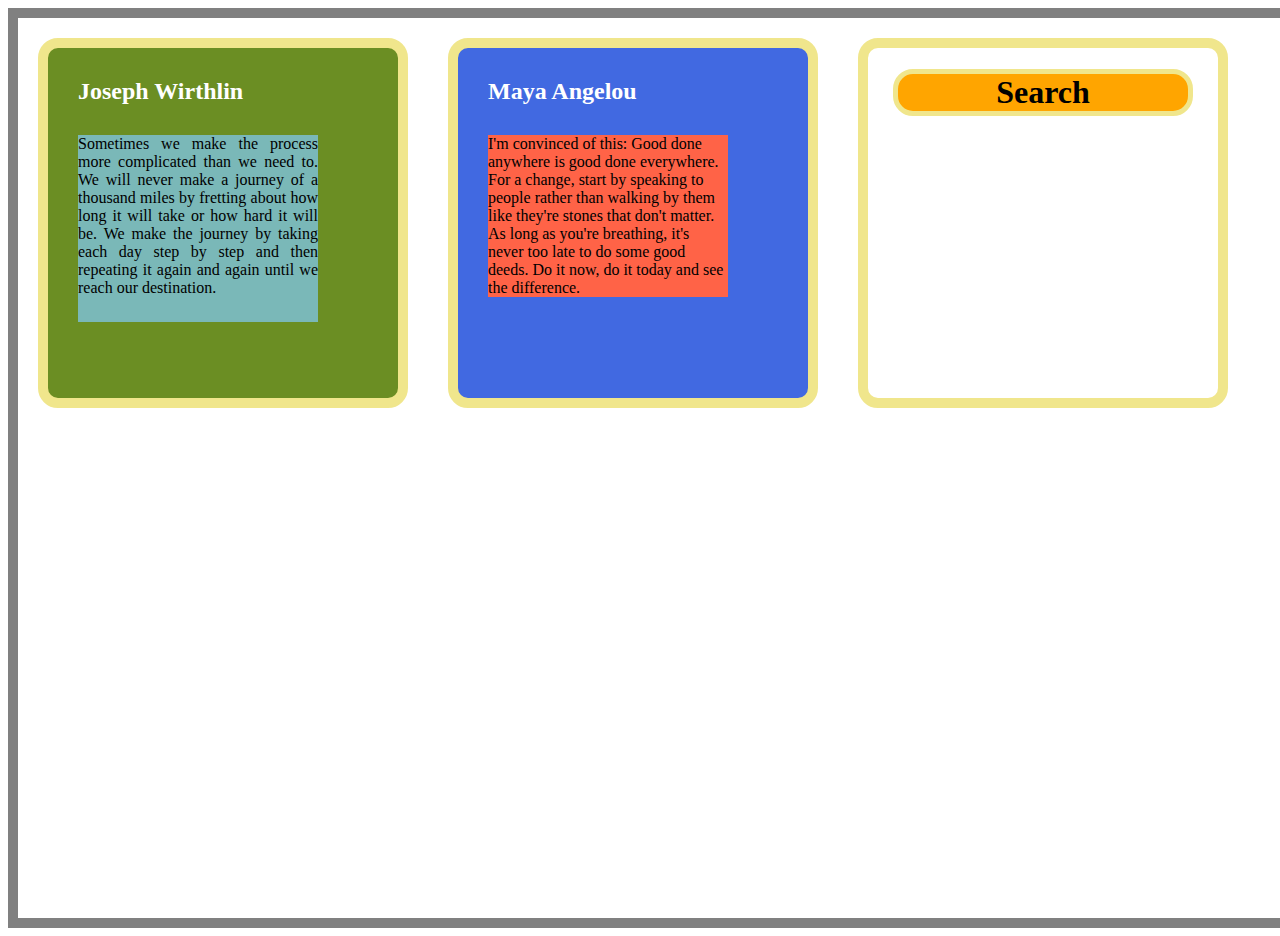
<file: Ex5_Manayan.html>
<!DOCTYPE html>
<html>
<head>
    <link rel="stylesheet" type="text/css" href="format5.css">
</head>
<body>
    <div id="outline">

    <div class="box1">
        <h2>Joseph Wirthlin </h2>
<div id="Pbox1">Sometimes we make the process more complicated than we need to. We will never make a
journey of a thousand miles by fretting about how long it will take or how hard it will be. We
make the journey by taking each day step by step and then repeating it again and again until we
reach our destination.</div>
    </div>
    
    <div class="box2">
         <h2>Maya Angelou</h2>
<div class="setOverflow">I'm convinced of this: Good done anywhere is good done everywhere. For a change, start by
speaking to people rather than walking by them like they're stones that don't matter. As long as
you're breathing, it's never too late to do some good deeds. Do it now, do it today and see the
difference.</div>
    </div>

<div class="box3">
    <a href ="output3.html"><h1>Search</h1></a>
</div>

</div>
</body>
</html>
</file>
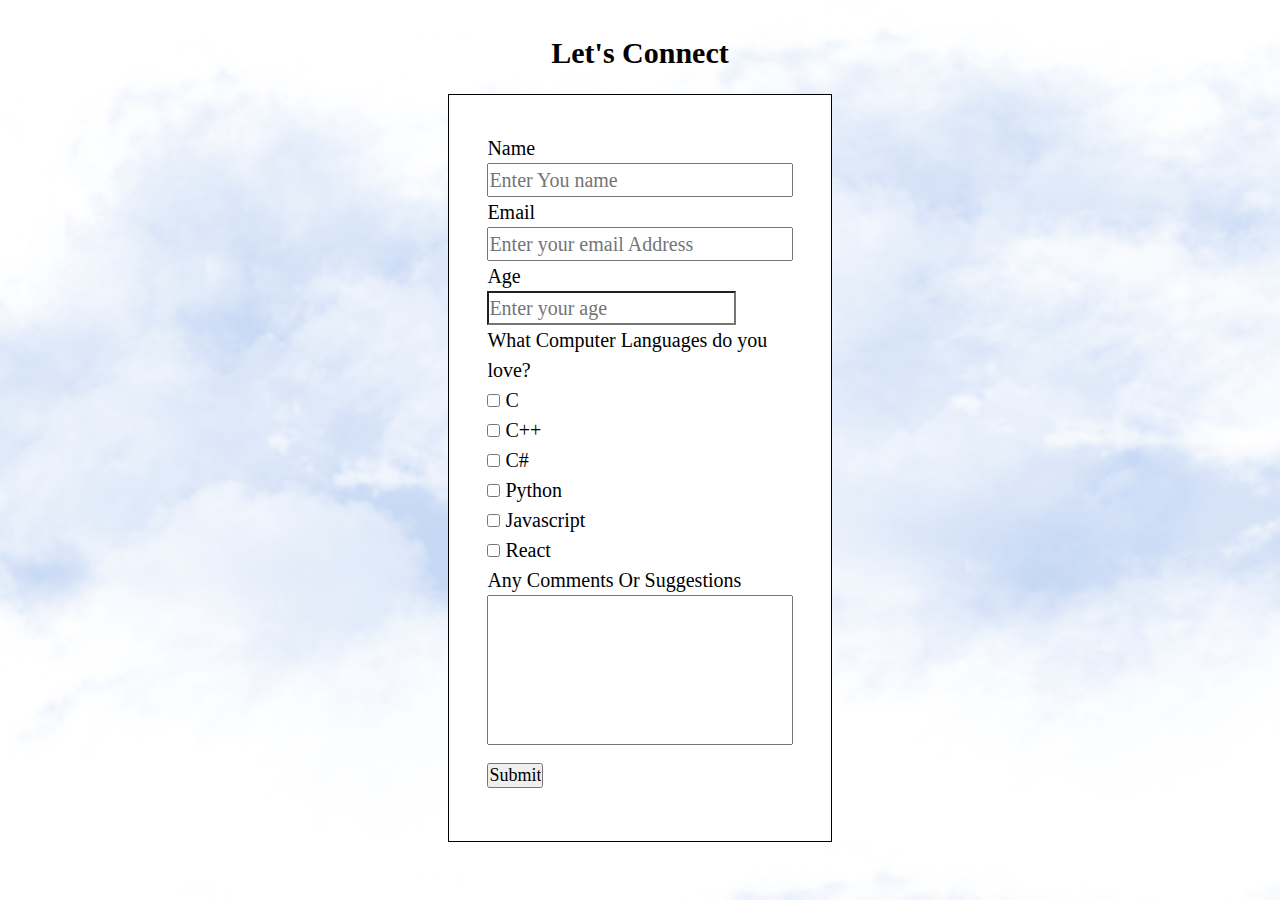
<file: Form.html>
<!DOCTYPE html>
<html>
    <head>
        <meta charset="UTF-8">
        <meta name="viewport" content="width=device-width, initial-scale=1.0">
        <title>
            I want to know more about you
        </title>
        
        <link rel="stylesheet" type="text/css" href="Format2.css">
    </head>
    <body>
        <header> <h1>Let's Connect</h1></header>
        <form action="index.html" method="GET">
            <label for="name">Name</label><br>
            <input type="textbox"  class="box" name="name" placeholder="Enter You name"><br>
            <label for="email">Email</label><br>
            <input type="textbox"  class="box" name="email" placeholder="Enter your email Address"><br>
            <label for="age">Age</label><br>
            <input type="number" id="age" name="age" placeholder="Enter your age"><br>
            What Computer Languages do you love?<br>
                <input type="checkbox" id="C" name="C" value="C"><!--C++-->
                <label for="C">C</label><br>
                <input type="checkbox" id="C++"><!--C++-->
                <label for="C++">C++</label><br>
                <input type="checkbox" id="C#"><!--C#-->
                <label for="C#">C#</label><br>
                <input type="checkbox" id="Python"><!--Python-->
                <label for="Python">Python</label><br>
                <input type="checkbox" id="Javascript"><!--Javascript-->
                <label for="Javascript">Javascript</label><br>
                <input type="checkbox" id="React"><!--React-->
                <label for="React">React</label><br>
                    Any Comments Or Suggestions<br>
                      <textarea id="comments"></textarea> <!--Comment box--><br>
                    <input type="submit" value="Submit"><!--Submit button-->
        </form>
    </body>
</html>
</file>
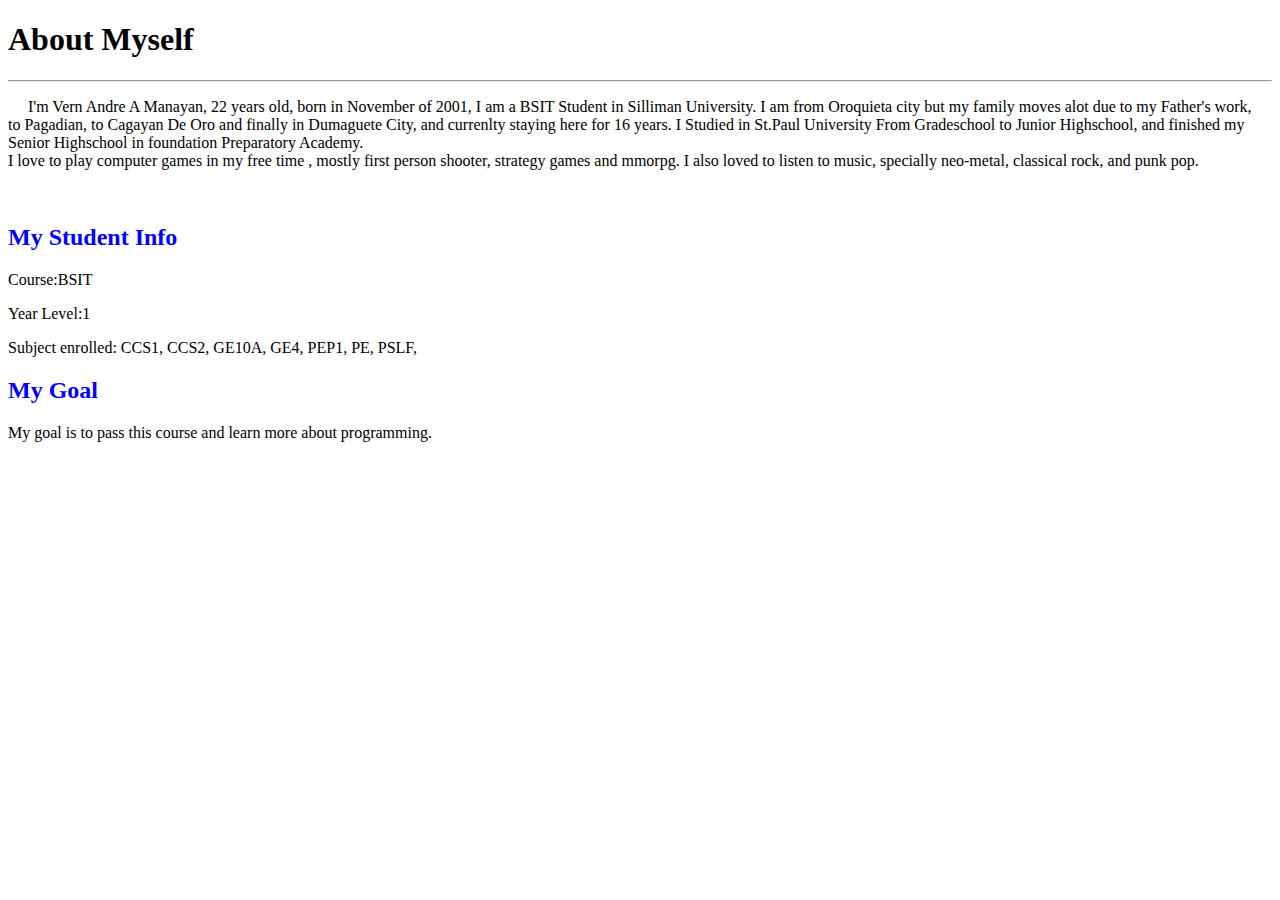
<file: MANAYANE1-1.html>
<!DOCTYPE html>
<html>
	<head>
		<title>MANAYAN,VERN ANDRE A</title>
	<head>
	<style>
	h2{
	color:blue;
	}
	</style>
	<body>
		<h1><b>About Myself</b></h1><hr>
				<p>&emsp; I'm Vern Andre A Manayan, 22 years old, born in November of 2001, I am a BSIT Student in Silliman University. I am from Oroquieta city but my family moves alot due to my Father's work,<br>
				to Pagadian, to Cagayan De Oro and finally in Dumaguete City, and currenlty staying here for 16 years. I Studied in St.Paul University From Gradeschool to Junior Highschool, and finished my Senior Highschool in foundation Preparatory Academy.<br>
								
				I love to play computer games in my free time , mostly first person shooter, strategy games and mmorpg. I also loved to listen to music, specially neo-metal, classical rock, and punk pop.<br>                                                                                                                                 
				
				</p><br>
			<h2>My Student Info</h2>
				<p>Course:BSIT</p>
				<p>Year Level:1</p>
				<p>Subject enrolled: CCS1, CCS2, GE10A, GE4, PEP1, PE, PSLF, </p>
											
			<h2>My Goal</h2>
				<p>My goal is to pass this course and learn more about programming.</p>
			
	</body>
</html>
</file>
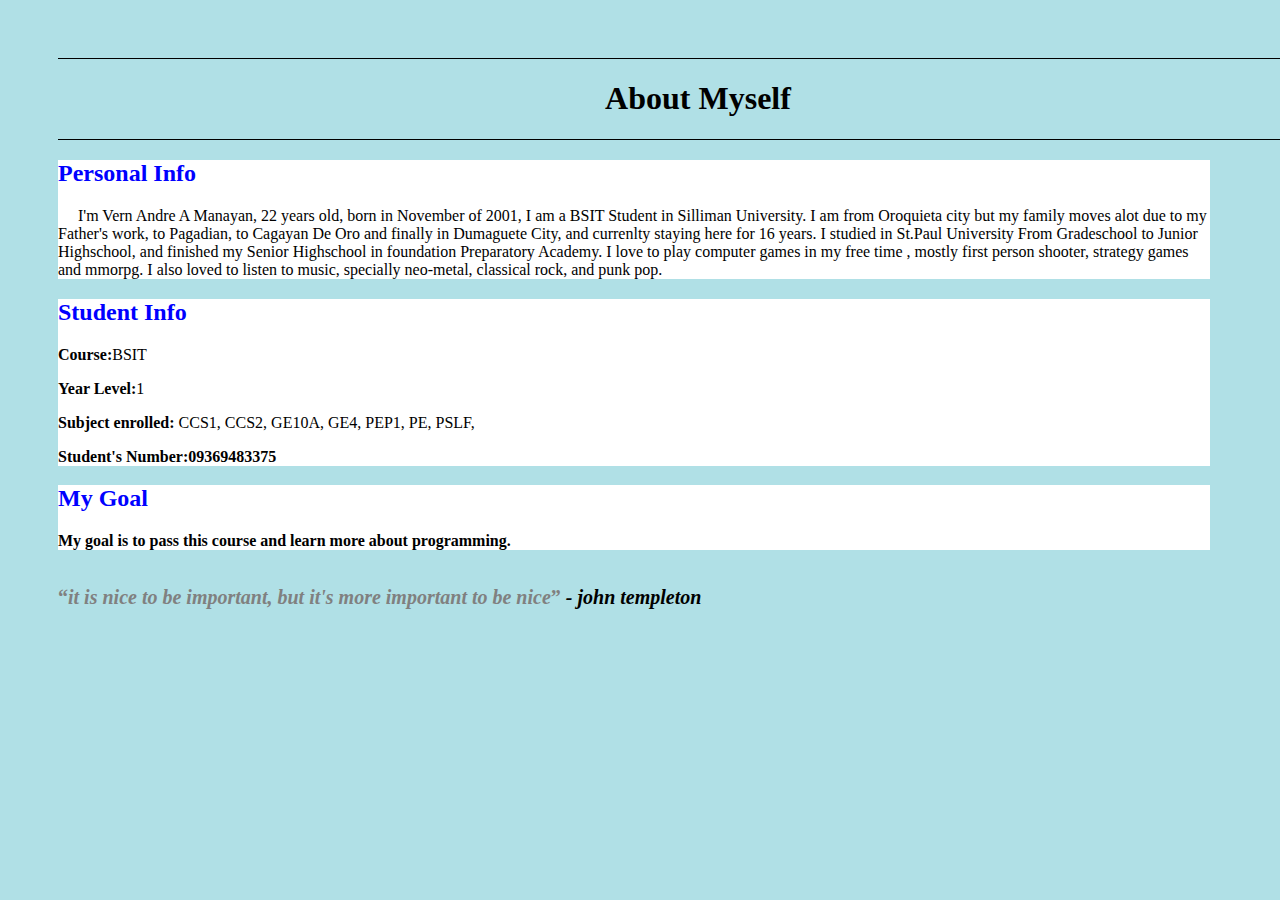
<file: MANAYANE1-2.html>
<!DOCTYPE html>
<html>
	<head>
		<title>MANAYAN,VERN ANDRE A</title>
	<head>
	<style>
	header{
	border-top:solid thin;
	border-bottom:solid thin;
	text-align:center;
	}
	h2{
	color:blue;
	}
	
	#innards{
	width:90%;
	background-color:white;
	}
	#quot{
	padding-top:20px;
	font-size:20px;
	}
	</style>
	<body style="padding:50px;width:100%; background-color:powderblue;">
	<header>
		<h1><b>About Myself</b></h1>
	</header>
	
		<div id=innards>
		 <h2>Personal Info</h2>
			<!--this part is about me-->
	
				<p>&emsp; I'm Vern Andre A Manayan, 22 years old, born in November of 2001, I am a BSIT Student in Silliman University. I am from Oroquieta city but my family moves alot due to my Father's work,
				to Pagadian, to Cagayan De Oro and finally in Dumaguete City, and currenlty staying here for 16 years. I studied in St.Paul University From Gradeschool to Junior Highschool, and finished my Senior Highschool in foundation Preparatory Academy.							
				I love to play computer games in my free time , mostly first person shooter, strategy games and mmorpg. I also loved to listen to music, specially neo-metal, classical rock, and punk pop.                                                                                                                                 
				</p>
			</div>
			
		<div id=innards>
			<h2>Student Info</h2>
				<!--this part is about my student information-->
				<p><b>Course:</b>BSIT</p>
				<p><b>Year Level:</b>1</p>
				<p><b>Subject enrolled:</b> CCS1, CCS2, GE10A, GE4, PEP1, PE, PSLF, </p>
				<p><b>Student's Number:<b>09369483375</p>
		</div>		
					
		<div id=innards>
			<h2>My Goal</h2>
				<!--this part is about my goal-->
				<p>My goal is to pass this course and learn more about programming.</p>
		</div>
		
			<div id=quot>
			<q style="color:grey;"><i>it is nice to be important, but it's more important to be nice</i></q> <cite>- john templeton</cite>
			</div>
	</body>
</html>
</file>
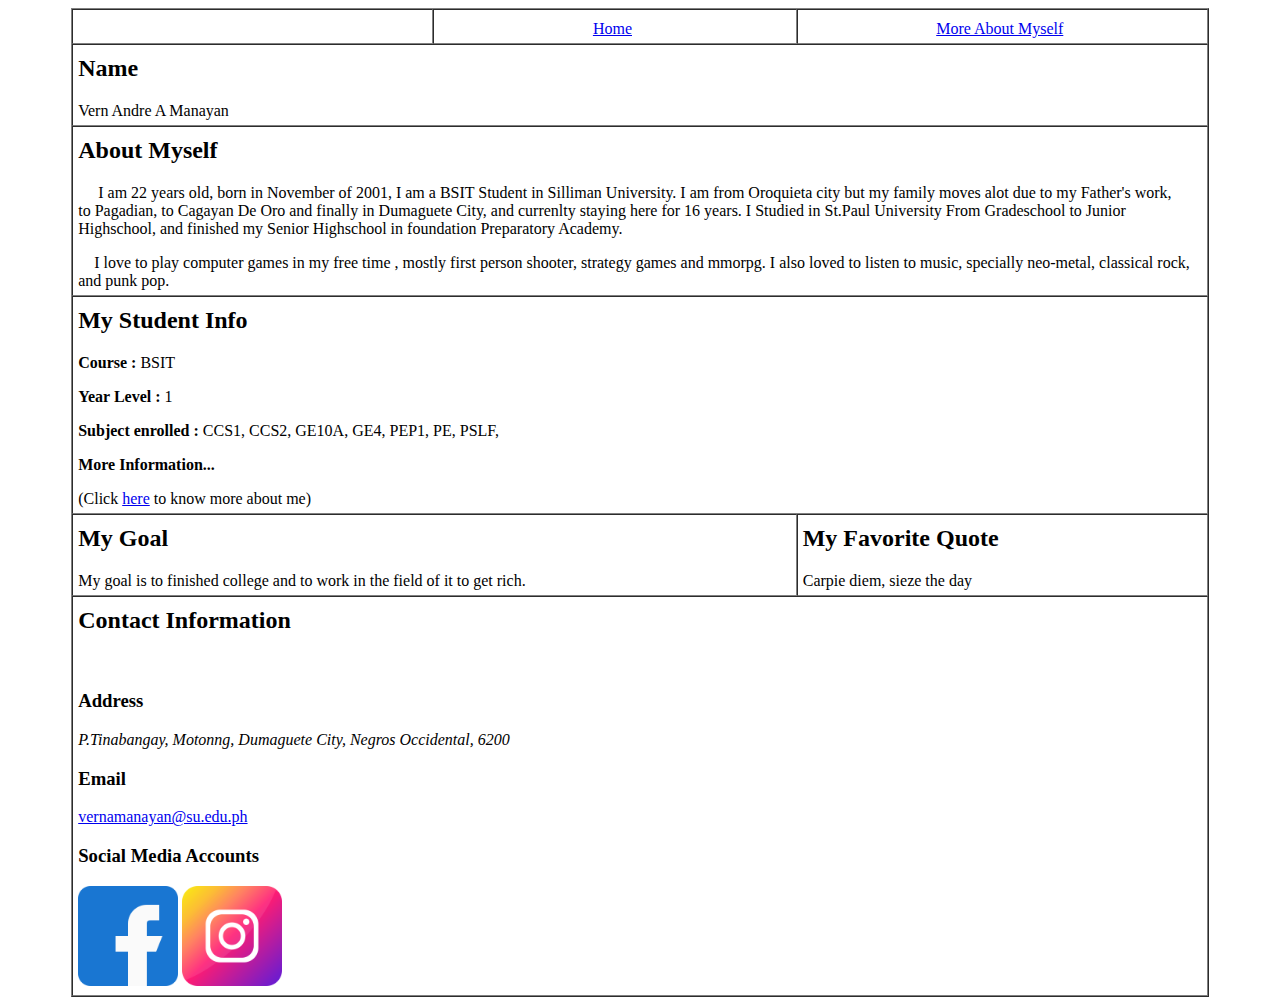
<file: MANAYANE3.html>
<html>
<head>
<style>
    td{
        padding-left: 5px;
        width:5%;
        padding-top:10px;
        padding-right:10px;
    }
    #def{
        text-align:center;
    }
table{
width:90%;
margin-left: auto;
margin-right: auto;
margin-top: auto;
}
img{
    width: 100px;  
    height: 100px;
}
</style>
</head>
<body>
<div>
<table border="1" cellspacing="0px" cellpadding="5px">
  
    <tr ><!--top row-->
        <td></td><!--nothing-->
        <td id="def"><a href="MANAYANE3.html">Home</a></td><!--home\ this is has a function when you click it, it would go to home-->
        <td id="def"><a href="MANAYANE4.html">More About Myself</a></td><!--more about myself it well link into another page-->
    </tr>
    
    <tr>
        <td colspan="3">
           <h2>Name</h2>
           <p>Vern Andre A Manayan</p>
        </td>
    </tr>
    <tr>

    </tr>

    <tr>
        <td colspan="3"> <h2>About Myself</h2>
        <p>&emsp; I am 22 years old, born in November of 2001, I am a BSIT Student in Silliman University. I am from Oroquieta city but my family moves alot due to my Father's work,<br>
            to Pagadian, to Cagayan De Oro and finally in Dumaguete City, and currenlty staying here for 16 years. I Studied in St.Paul University From Gradeschool to Junior Highschool, and finished my Senior Highschool in foundation Preparatory Academy.</p>
                            
        <p>&emsp;I love to play computer games in my free time , mostly first person shooter, strategy games and mmorpg. I also loved to listen to music, specially neo-metal, classical rock, and punk pop.</p>                                                                                                                               
        </td>
    </tr>

    <tr>
        <td colspan="3"><h2>My Student Info</h2>
            </div>
                <p><b>Course :</b> BSIT</p>
                <p><b>Year Level :</b> 1</p>
                <p><b>Subject enrolled :</b> CCS1, CCS2, GE10A, GE4, PEP1, PE, PSLF,</p>
                <p><b>More Information...</b></p>

                <p>(Click <a href="MANAYANE4.html">here</a> to know more about me)</p> <!---Clicking the link “here” will open “More About Myself”
                page-->
            </div>
        </td>

    </tr>

    <tr>
        <td colspan="2"><h2>My Goal</h2>
        <p>My goal is to finished college and to work in the field of it to get rich.</p>
        </td>
        <td colspan="1"><h2>My Favorite Quote</h2>
        <p> Carpie diem, sieze the day</p>
        </td>
    </tr>

    <tr>
        <td colspan="3">
           <h2>Contact Information</h2>
            <br>
            <h3>Address</h3><address>P.Tinabangay, Motonng, Dumaguete City, Negros Occidental, 6200</address>
            <h3>Email</h3><a href="mailto:vernamanayan@su.edu.ph">vernamanayan@su.edu.ph</a>
            <h3>Social Media Accounts</h3>
            <a href="https://www.facebook.com/vern.manayan/"><img src="facebook.png"></a>
            <a href="https://www.instagram.com/vernmanayan?igsh=bHU5MXp4Mms4dzd0"><img src="instagram.png"></a>
        </td>
    </tr>
</table>
</div>
</body>
</html>
</file>
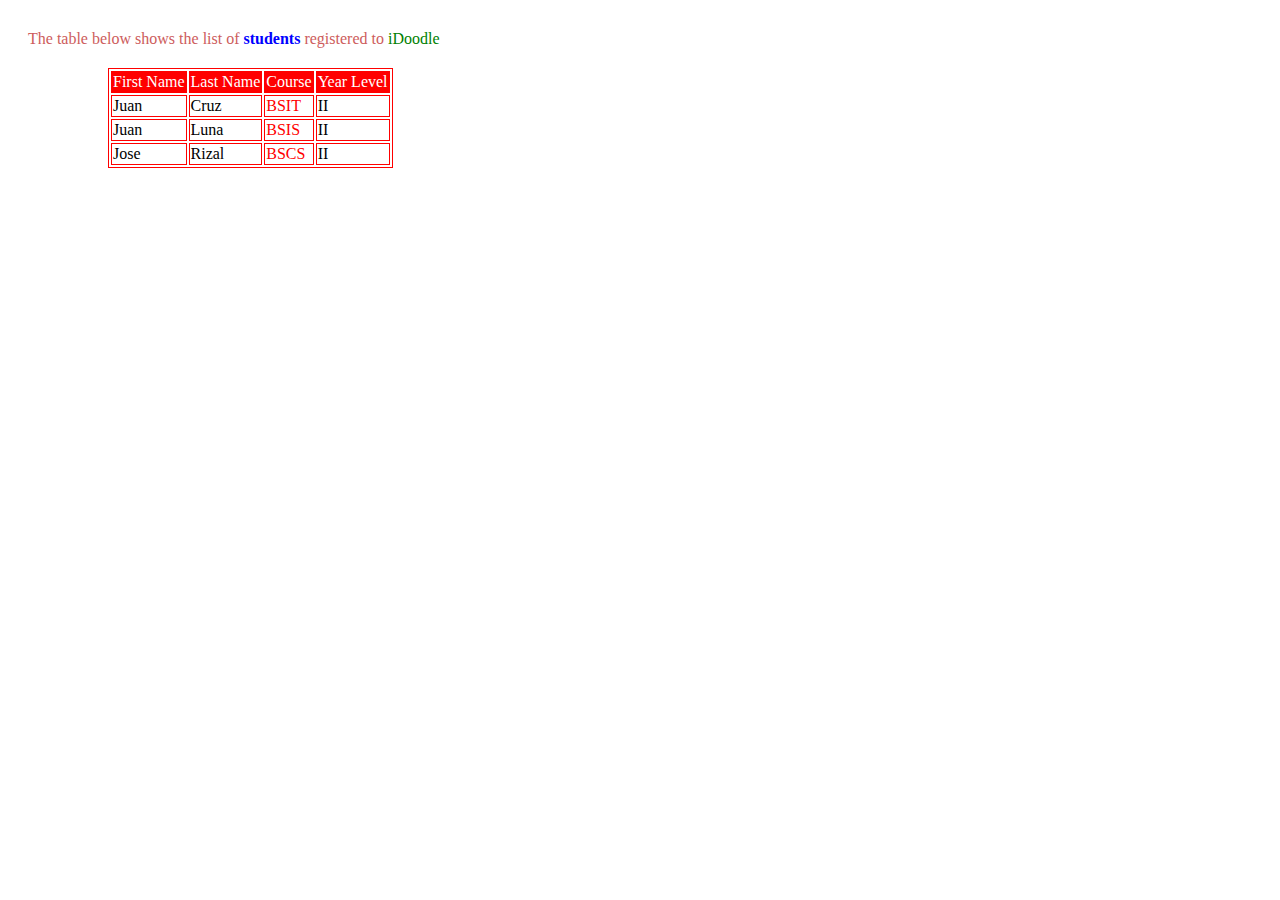
<file: output3.html>
<!DOCTYPE html>
<html>
<head>
<link rel="stylesheet" type="text/css" href= "format3.css">
</head>
<body>
<p>The table below shows the list of <span id="blue">students</span > registered to <span id="green">iDoodle</span> </p>
<table >
<tr class="top"><td>First Name</td><td>Last Name</td><td>Course</td><td>Year Level</td></tr>

<tr><td>Juan</td><td>Cruz</td><td class="course">BSIT</td><td>II</td></tr>
<tr><td>Juan</td><td>Luna</td><td class="course">BSIS</td><td>II</td></tr>
<tr><td>Jose</td><td>Rizal</td><td class="course">BSCS</td><td>II</td></tr>
</body>

</html>
</file>
<file: format5.css>
#outline{
    border:10px grey solid;
    height: 900px;
    width: 1360px;
}

.box1{
    float:left;
    height: 350px;
    width: 300px;
    background: olivedrab;
    padding-right: 50px;
    border:10px khaki solid;
    border-radius: 20px;
    margin:20px ;
}

.box2{
    float:left;
    height: 350px;
    width: 300px;
    background: royalblue;
    border:10px khaki solid;
    border-radius: 20px;
    margin:20px ;
    padding-right: 50px;  
}

#Pbox1{
background-color: rgba(127, 196, 224, 0.788);
margin:10%;
text-align: justify;
padding-bottom:25px;
}

h2{
    color: white;
    margin-top: 10%;
    margin-left: 10%;
}

.setOverflow{
    overflow: scroll;
    margin:10%; 
    background-color: tomato;

}

.box3{
    float:left;
    height: 350px;
    width: 300px;
    padding-right: 25px;
    padding-left: 25px;
    border:10px khaki solid;
    border-radius: 20px;
    margin:20px ;
    
}

h1{
    text-align: center;
    border-radius: 20px;
    background-color: orange;
    border:5px khaki solid;
}
a{text-decoration: none; 
    background-color: orange;
}

a:link{color:black;}

a:hover{color:green;}

a:active{color:blue;}

a:visited{color:blueviolet;}
</file>
<file: Format2.css>
* {
    margin: 0;
    padding: 0;
    box-sizing: border-box;
    font-family: 'Open Sans';
    font-size: 20px;
    line-height: 30px;
    }
body{
    display: flex;
    flex-direction: column;
    align-items: center;
    justify-content: center;
    background-image: url(Mist.png);
    background-size: cover;
    background-position: center;
}
header{
 margin-top: 3%;
}
h1{
    font-size: 30px;
}
form{
    background-color: white;
    width: 30%;
    height:max-content;
    margin-top:2%;
    border:solid 1px;
    padding-top: 3%;
    padding-left: 3%;
    padding-right: 3%;
    padding-bottom: 4%;
    margin-right: 0 auto;
}
.box{
    width: 100%;
}
input[type="number"] {
    appearance: none;
}
input[type="number"] {
    -moz-appearance: textfield;  /* For Firefox */
}
input[type="number"]::-webkit-outer-spin-button,
input[type="number"]::-webkit-inner-spin-button {
    -webkit-appearance: none;
    margin: 0;
}
#comments{
    width: 100%;
    max-width: 500px;
    height: 150px;
    padding: 10px;
    font-size: 16px;
    resize: none;
}
.box{
    width: 100%;
}
input[type="submit"]{
    margin-top:10px;
    font-size: 18px;  
}
</file>
<file: format3.css>
p{ 
	margin-top: 30px;
	text-indent:20px;
	color:indianred;
}
#blue{
color:blue;
font-weight:bold;
}
#green{
color:green;
}
table, tr , td{
border: 1px solid red ;
  margin-top:20px;
  margin-left:100px ;
}
tr.top{
	background-color:red;
	color:white;
}
.course{
	color:red;
}
</file>
